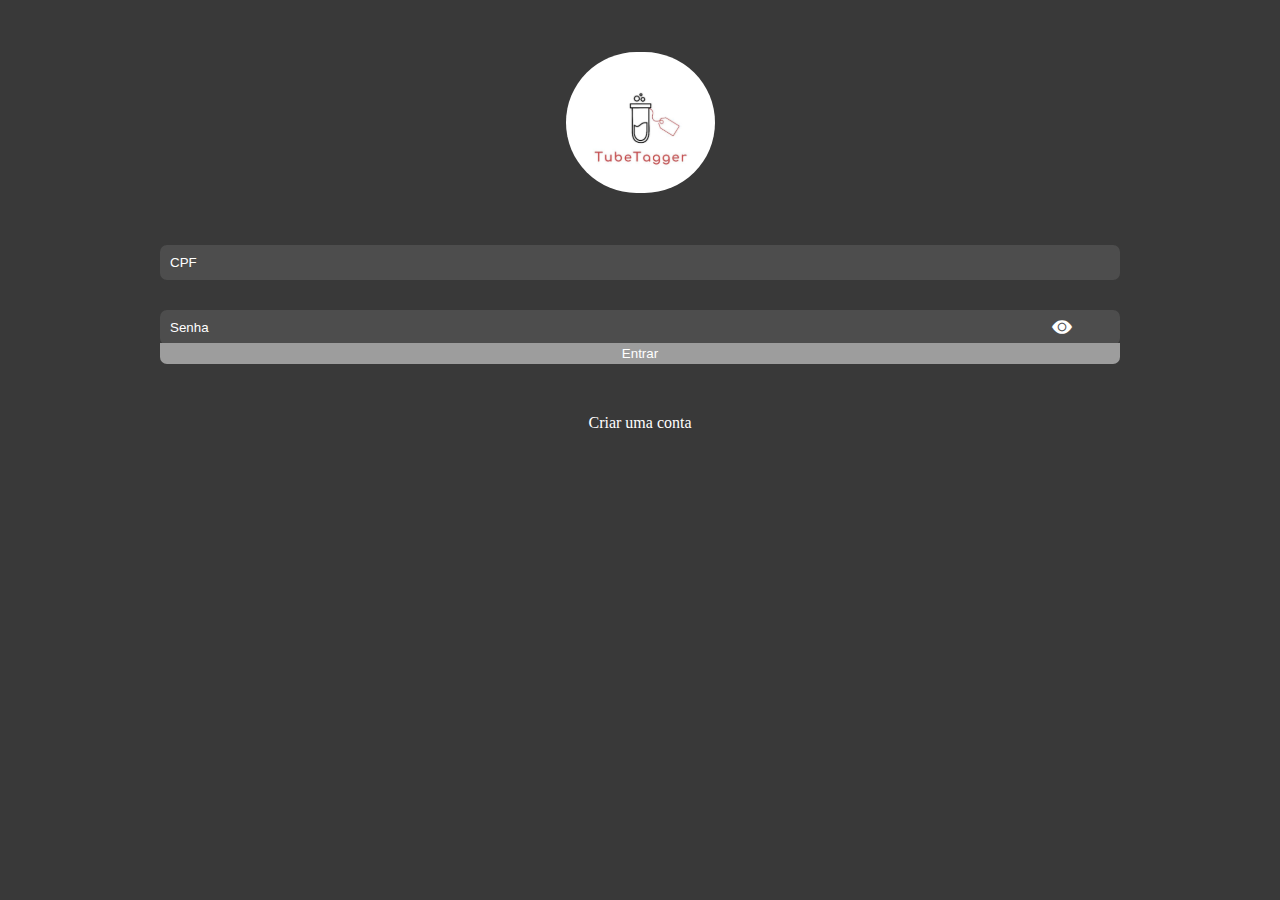
<file: index.html>
<!DOCTYPE html>
<html lang="en">
<head>
    <meta charset="UTF-8">
    <meta name="viewport" content="width=device-width, initial-scale=1.0">
    <title>TubeTagger</title>
    <link rel="stylesheet" href="style/style.css">
    <link rel="stylesheet" href="https://cdn.jsdelivr.net/npm/bootstrap-icons@1.11.3/font/bootstrap-icons.min.css">
</head>
<body>
    <main class="login">
        <img class="logo" src="svg/logo.svg" alt="logo TubeTagger">
        <form action="#">
            <input id="cpf" class="input_login" type="text" placeholder="CPF">
            <div class="div_senha">
                <input id="senha" class="input_login" type="password" placeholder="Senha">
                <i class="bi bi-eye-fill" id="btn-senha" onclick="mostrarSenha()"></i>
            </div>
            <input class="submit" type="submit" value="Entrar">
        </form>
        <a href="pages/register.html">
            <p>Criar uma conta</p>
        </a>
    </main>

    <script src="js/main.js"></script>
</body>
</html>
</file>
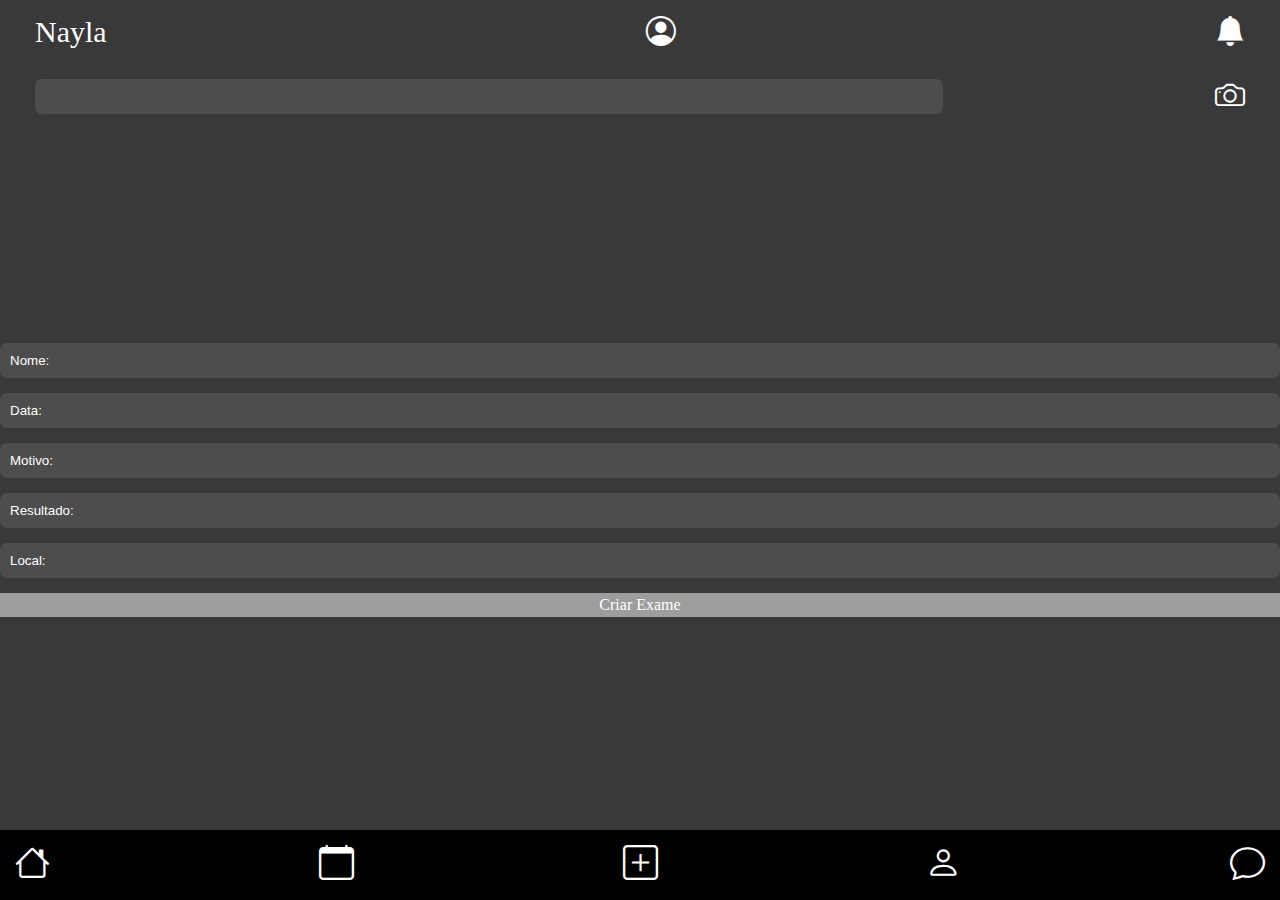
<file: pages/form.html>
<!DOCTYPE html>
<html lang="en">
<head>
    <meta charset="UTF-8">
    <meta name="viewport" content="width=device-width, initial-scale=1.0">
    <title>TubeTagger</title>
    <link rel="stylesheet" href="../style/style.css">
    <link rel="stylesheet" href="https://cdn.jsdelivr.net/npm/bootstrap-icons@1.11.3/font/bootstrap-icons.min.css">
</head>
<body>
    <div class="container">
        <header>
            <div>
                <p>Nayla</p>
                <i class="bi bi-person-circle"></i>
                <i class="bi bi-bell-fill"></i>
            </div>
            <div>
                <input type="search" class="input">
                <i class="bi bi-camera"></i>
            </div>
        </header>
        <main>
            <input class="input_login" type="text" placeholder="Nome:">
            <input class="input_login" type="text" placeholder="Data:">
            <input class="input_login" type="text" placeholder="Motivo:">
            <input class="input_login" type="text" placeholder="Resultado:">
            <input class="input_login" type="text" placeholder="Local:">
            <a href="homeM.html" class="redirect">Criar Exame</a>
        </main>
        <footer>
            <a href="homeM.html">
                <i class="bi bi-house"></i>
            </a>
            <i class="bi bi-calendar"></i>
            <i class="bi bi-plus-square"></i>
            <i class="bi bi-person"></i>
            <i class="bi bi-chat"></i>
        </footer>
    </div>
</body>
</html>
</file>
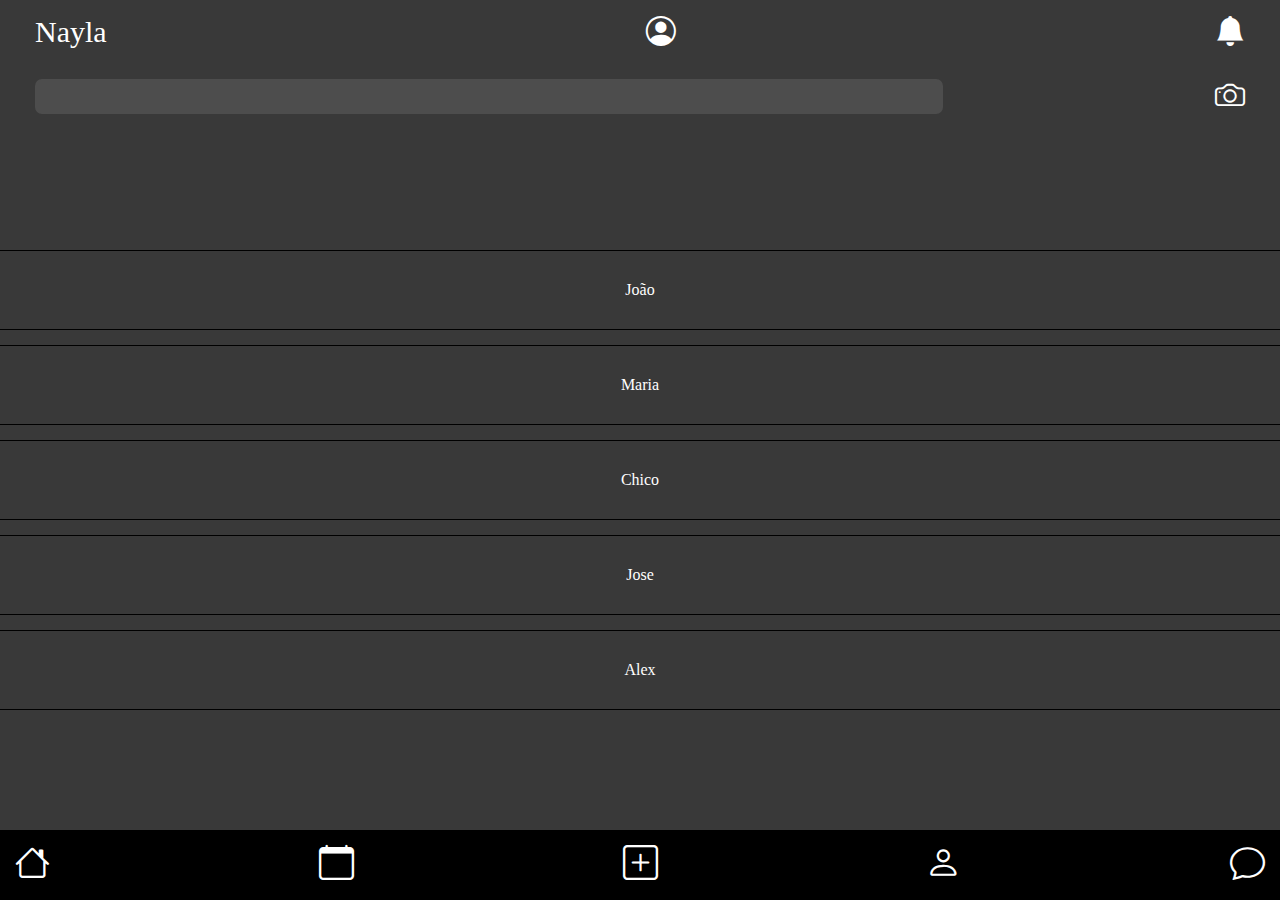
<file: pages/homeM.html>
<!DOCTYPE html>
<html lang="en">
<head>
    <meta charset="UTF-8">
    <meta name="viewport" content="width=device-width, initial-scale=1.0">
    <title>TubeTagger</title>
    <link rel="stylesheet" href="../style/style.css">
    <link rel="stylesheet" href="https://cdn.jsdelivr.net/npm/bootstrap-icons@1.11.3/font/bootstrap-icons.min.css">
</head>
<body>
    <div class="container">
        <header>
            <div>
                <p>Nayla</p>
                <i class="bi bi-person-circle"></i>
                <i class="bi bi-bell-fill"></i>
            </div>
            <div>
                <input type="search" class="input">
                <i class="bi bi-camera"></i>
            </div>
        </header>
        <main>
            <a href="resultM.html" class="main">
                <div class="resultados">
                    João
                </div>
            </a>
            <a href="resultM.html" class="main">
                <div class="resultados">
                    Maria
                </div>
            </a>
            <a href="resultM.html" class="main">
                <div class="resultados">
                    Chico
                </div>
            </a>
            <a href="resultM.html" class="main">
                <div class="resultados">
                    Jose
                </div>
            </a>
            <a href="resultM.html" class="main">
                <div class="resultados">
                    Alex
                </div>
            </a>
        </main>
        <footer>
            <a href="homeM.html">
                <i class="bi bi-house"></i>
            </a>
            <i class="bi bi-calendar"></i>
            <i class="bi bi-plus-square"></i>
            <i class="bi bi-person"></i>
            <i class="bi bi-chat"></i>
        </footer>
    </div>
</body>
</html>
</file>
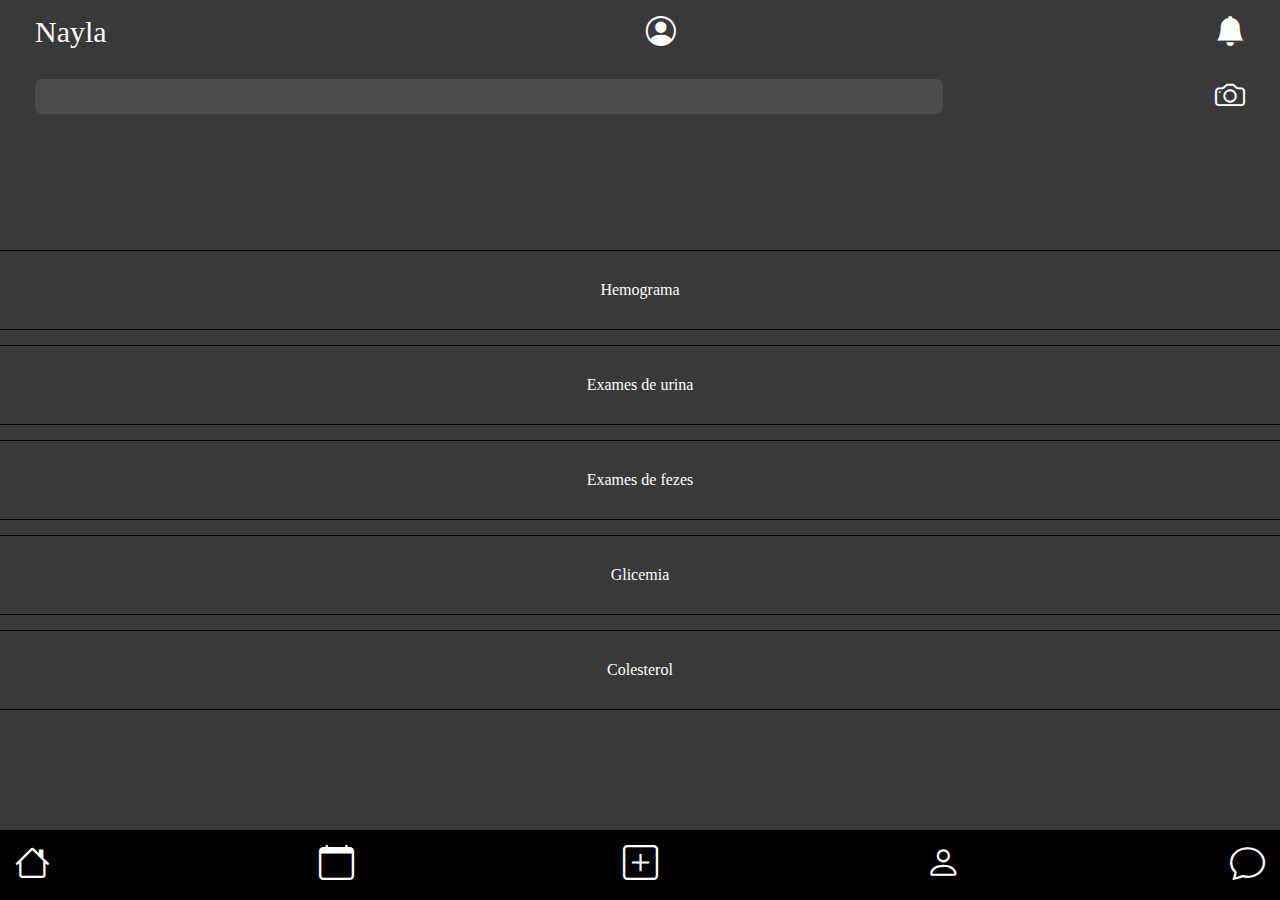
<file: pages/homeP.html>
<!DOCTYPE html>
<html lang="en">
<head>
    <meta charset="UTF-8">
    <meta name="viewport" content="width=device-width, initial-scale=1.0">
    <title>TubeTagger</title>
    <link rel="stylesheet" href="../style/style.css">
    <link rel="stylesheet" href="https://cdn.jsdelivr.net/npm/bootstrap-icons@1.11.3/font/bootstrap-icons.min.css">
</head>
<body>
    <div class="container">
        <header>
            <div>
                <p>Nayla</p>
                <i class="bi bi-person-circle"></i>
                <i class="bi bi-bell-fill"></i>
            </div>
            <div>
                <input type="search" class="input">
                <i class="bi bi-camera"></i>
            </div>
        </header>
        <main>
            <a href="resultP.html" class="main">
                <div class="resultados">
                    Hemograma
                </div>
            </a>
            <a href="resultP.html" class="main">
                <div class="resultados">
                    Exames de urina
                </div>
            </a>
            <a href="resultP.html" class="main">
                <div class="resultados">
                    Exames de fezes
                </div>
            </a>
            <a href="resultP.html" class="main">
                <div class="resultados">
                    Glicemia
                </div>
            </a>
            <a href="resultP.html" class="main">
                <div class="resultados">
                    Colesterol
                </div>
            </a>
        </main>
        <footer>
            <a href="homeP.html">
                <i class="bi bi-house"></i>
            </a>
            <i class="bi bi-calendar"></i>
            <i class="bi bi-plus-square"></i>
            <i class="bi bi-person"></i>
            <i class="bi bi-chat"></i>
        </footer>
    </div>
</body>
</html>
</file>
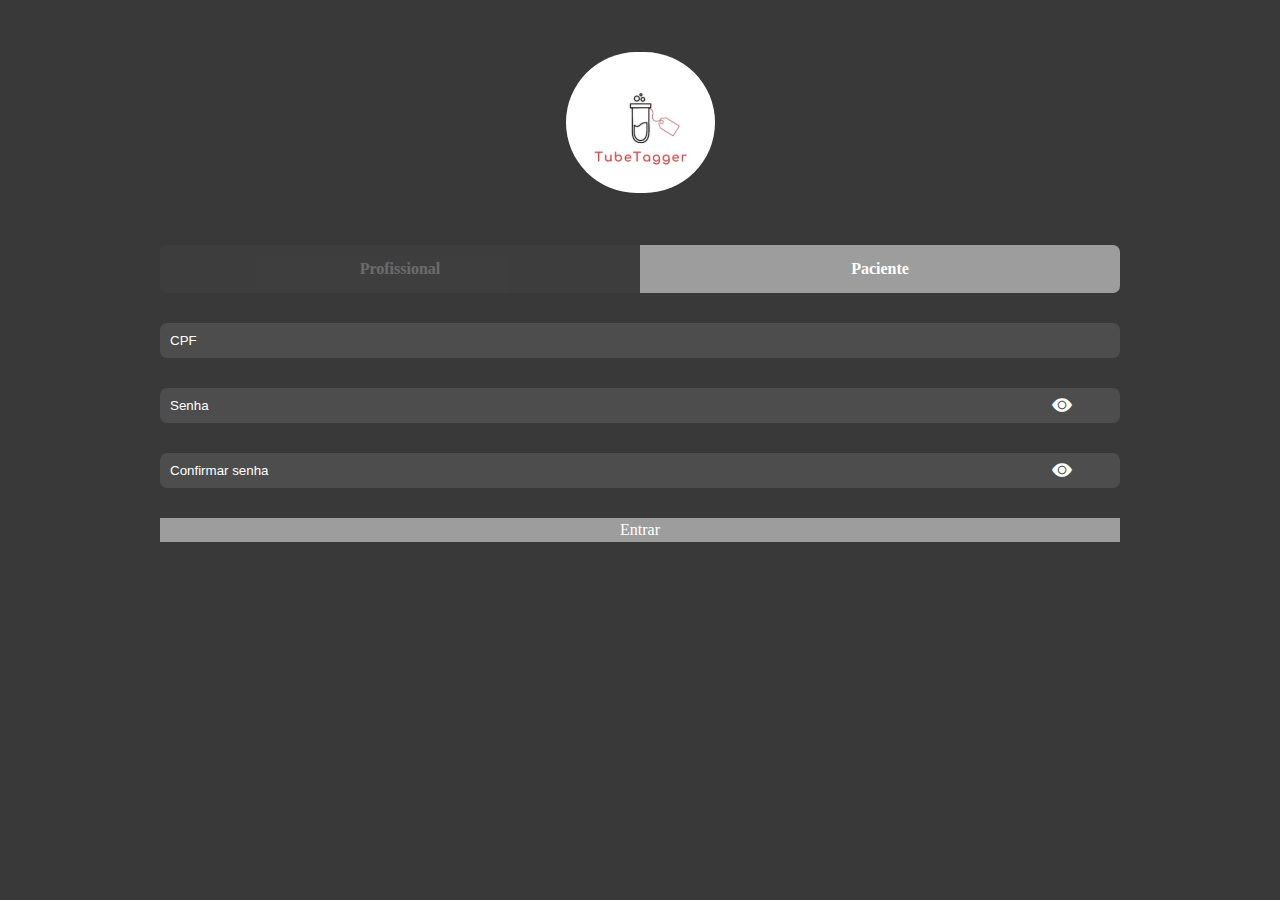
<file: pages/register.html>
<!DOCTYPE html>
<html lang="en">
<head>
    <meta charset="UTF-8">
    <meta name="viewport" content="width=device-width, initial-scale=1.0">
    <title>TubeTagger</title>
    <link rel="stylesheet" href="../style/style.css">
    <link rel="stylesheet" href="https://cdn.jsdelivr.net/npm/bootstrap-icons@1.11.3/font/bootstrap-icons.min.css">
</head>
<body>
    <main class="login">
        <img class="logo" src="../svg/logo.svg" alt="logo TubeTagger">
        <form action="#">
            <div class="selecao">
                <div class="nSelecionado left" id="profissional" onclick="profissionalF()">
                    <p>Profissional</p>
                </div>
                <div class="selecionado rigth" id="paciente" onclick="pacienteF()">
                    <p>Paciente</p>
                </div>
            </div>
            <input id="cpf" class="input_login" type="text" placeholder="CPF">
            <div class="div_senha">
                <input id="senha1" class="input_login senha" type="password" placeholder="Senha">
                <i class="bi bi-eye-fill" id="btn-senha1" onclick="mostrarSenha1()"></i>
            </div>
            <div class="div_senha">
                <input id="senha2" class="input_login senha" type="password" placeholder="Confirmar senha">
                <i class="bi bi-eye-fill" id="btn-senha2" onclick="mostrarSenha2()"></i>
            </div>
            <a href="homeM.html" id="M" class="redirect none">Entrar</a>
            <a href="homeP.html" id="P" class="redirect block">Entrar</a>
        </form>
    </main>
    <script src="../js/main.js"></script>
</body>
</html>
</file>
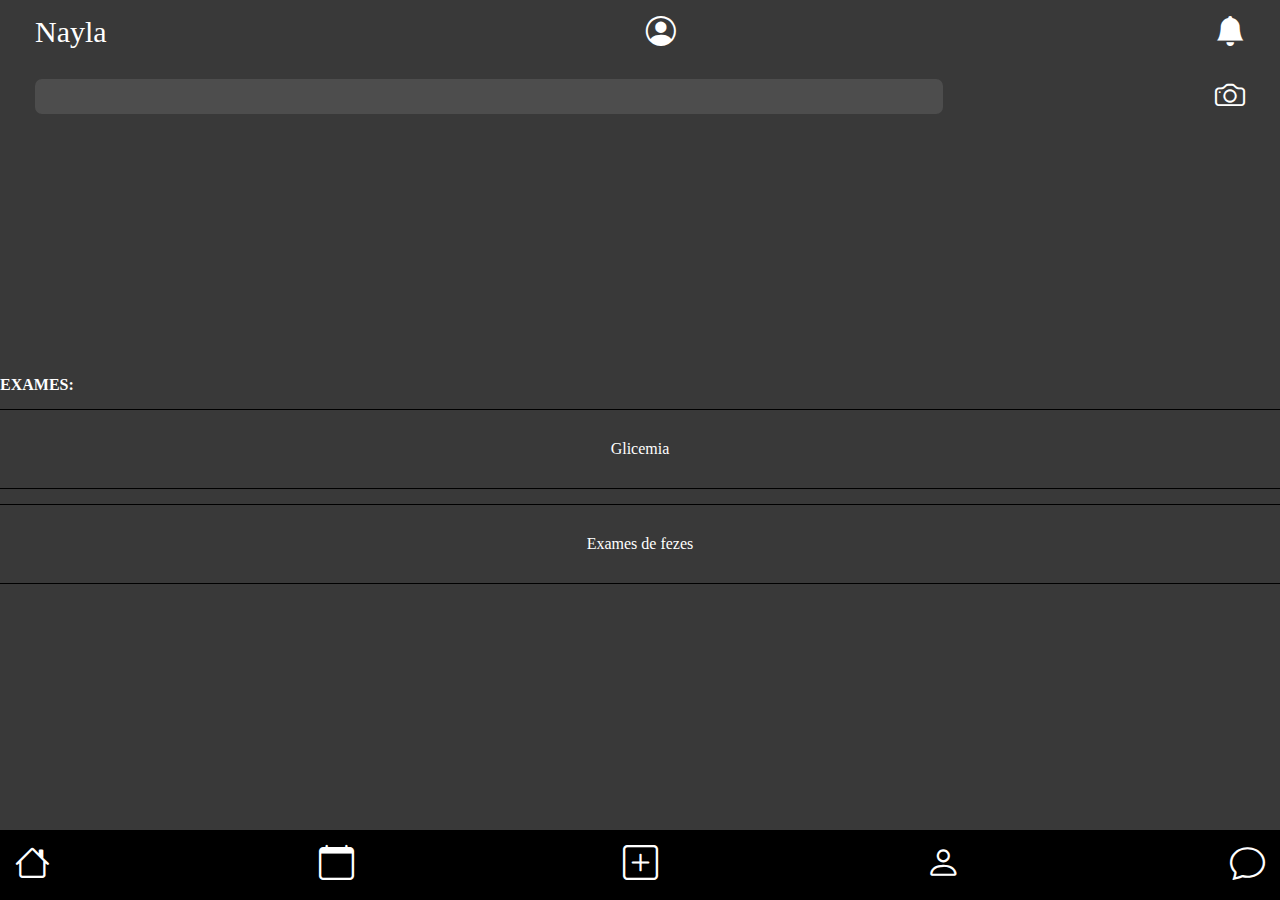
<file: pages/resultM.html>
<!DOCTYPE html>
<html lang="en">
<head>
    <meta charset="UTF-8">
    <meta name="viewport" content="width=device-width, initial-scale=1.0">
    <title>TubeTagger</title>
    <link rel="stylesheet" href="../style/style.css">
    <link rel="stylesheet" href="https://cdn.jsdelivr.net/npm/bootstrap-icons@1.11.3/font/bootstrap-icons.min.css">
</head>
<body>
    <div class="container">
        <header>
            <div>
                <p>Nayla</p>
                <i class="bi bi-person-circle"></i>
                <i class="bi bi-bell-fill"></i>
            </div>
            <div>
                <input type="search" class="input">
                <i class="bi bi-camera"></i>
            </div>
        </header>
        <main>
            <h4>EXAMES:</h4>
            <a href="resultP.html" class="main">
                <div class="resultados">
                    Glicemia
                </div>
            </a>
            <a href="" class="main">
                <div class="resultados">
                    Exames de fezes
                </div>
            </a>
        </main>
        <footer>
            <a href="homeM.html">
                <i class="bi bi-house"></i>
            </a>
            <i class="bi bi-calendar"></i>
            <a href="form.html">
                <i class="bi bi-plus-square"></i>
            </a>
            <i class="bi bi-person"></i>
            <i class="bi bi-chat"></i>
        </footer>
    </div>
</body>
</html>
</file>
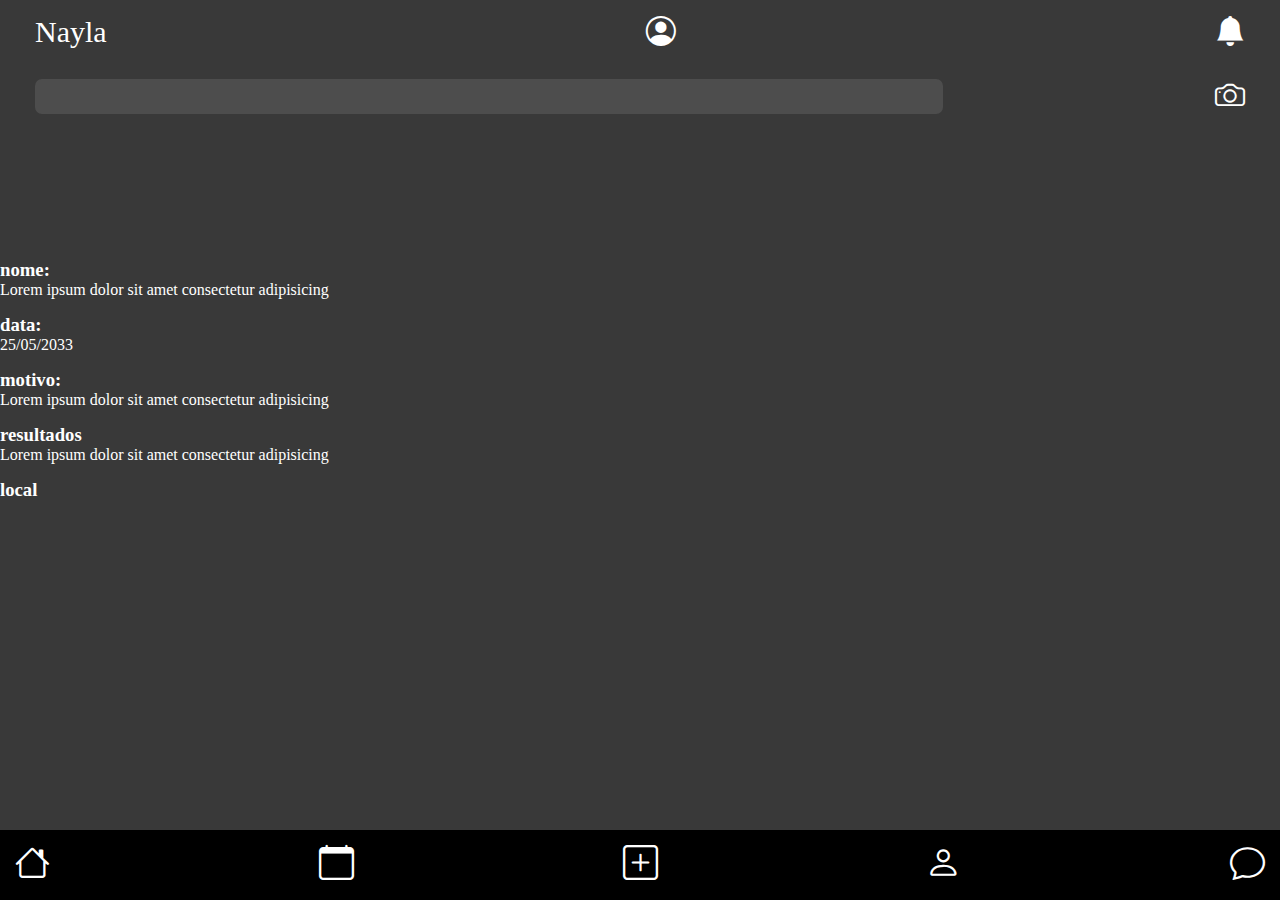
<file: pages/resultP.html>
<!DOCTYPE html>
<html lang="en">
<head>
    <meta charset="UTF-8">
    <meta name="viewport" content="width=device-width, initial-scale=1.0">
    <title>TubeTagger</title>
    <link rel="stylesheet" href="../style/style.css">
    <link rel="stylesheet" href="https://cdn.jsdelivr.net/npm/bootstrap-icons@1.11.3/font/bootstrap-icons.min.css">
</head>
<body>
    <div class="container">
        <header>
            <div>
                <p>Nayla</p>
                <i class="bi bi-person-circle"></i>
                <i class="bi bi-bell-fill"></i>
            </div>
            <div>
                <input type="search" class="input">
                <i class="bi bi-camera"></i>
            </div>
        </header>
        <main>
            <div class="comp">
                <h3>nome:</h3>
                <p>Lorem ipsum dolor sit amet consectetur adipisicing </p>
            </div>
            <div class="comp">
                <h3>data:</h3>
                <p>25/05/2033</p>
            </div>
            <div class="comp">
                <h3>motivo:</h3>
                <p>Lorem ipsum dolor sit amet consectetur adipisicing</p>
            </div>
            <div class="comp">
                <h3>resultados</h3>
                <p>Lorem ipsum dolor sit amet consectetur adipisicing</p>
            </div>
            <div class="comp">
                <h3>local</h3>
                <div class="map">
                    <iframe src="https://www.google.com/maps/embed?pb=!1m18!1m12!1m3!1d125902.82443333704!2d-35.82438071246139!3d-9.55527349871464!2m3!1f0!2f0!3f0!3m2!1i1024!2i768!4f13.1!3m3!1m2!1s0x7014583182c9cef%3A0xb79ad9a469440278!2sLaborat%C3%B3rio%20e%20Centro%20de%20Diagn%C3%B3stico%20Unimed%20Macei%C3%B3!5e0!3m2!1spt-BR!2sbr!4v1715631390459!5m2!1spt-BR!2sbr" width="200" height="200" style="border:0;" allowfullscreen="" loading="lazy" referrerpolicy="no-referrer-when-downgrade"></iframe>

                </div>
            </div>
        </main>
        <footer>
            <a href="homeP.html">
                <i class="bi bi-house"></i>
            </a>
            <i class="bi bi-calendar"></i>
            <i class="bi bi-plus-square"></i>
            <i class="bi bi-person"></i>
            <i class="bi bi-chat"></i>
        </footer>
    </div>
</body>
</html>
</file>
<file: style/style.css>
*{
    margin: 0;
    padding: 0;
    box-sizing: border-box;
    color: #FFF;
}
body{
    background-color: #393939;
}
.logo{
    width: 149px;
    height: 145px;
}
.login{
    display: flex;
    flex-direction: column;
    align-items: center;
    margin-top: 50px;
    gap: 50px;
}
form{
    display: flex;
    flex-direction: column;
    gap: 30px;
    width: 75%;
}
.input_login, .input{
    border: none;
    background-color: #4D4D4D;
    border-radius: 7px;
    padding: 10px;
    width: 100%;
}
::-webkit-input-placeholder {
    color: #FFF;
}
 :-moz-placeholder { /* Firefox 18- */
    color: #FFF;  
}
 ::-moz-placeholder {  /* Firefox 19+ */
    color: #FFF;  
}
:-ms-input-placeholder {  
    color: #FFF;  
}
input:focus{
    box-shadow: 0 0 0 0;
    border: 0 none;
    outline: 0;
} 
.div_senha{
    display: flex;
    align-items: center;
    position: relative;
}
form i{
    font-size: 20px;
    cursor: pointer;
    position: absolute;
    right: 5%;
}
.submit, .redirect{
    background-color: #9D9D9D;
    border: none;
    padding: 3px;
}
.submit{
    margin-top: -32px;
    z-index: 1;
    border-radius: 0 0 7px 7px;
}
.redirect{
    display: flex;
    justify-content: center;
    z-index: 1;
    text-decoration: none;
}
.submit_register{
    width: 75%;
    padding: 7px;
    z-index: -1;
}
.selecao{
    display: flex;
    font-weight: bold;
}
.selecao > div{
    width: 50%;
    padding: 15px;
    display: flex;
    justify-content: center;
}
.selecionado{
    background-color: #9D9D9D;
}
.nSelecionado{
    background-color: #4D4D4D;
    opacity: 25%;
}
.left{
    border-radius: 7px 0 0 7px;
}
.rigth{
    border-radius: 0 7px 7px 0;
}
header{
    width: 100%;
    display: flex;
    flex-direction: column;
    justify-content: center;
}
header > div{
    margin: 15px 35px;
    display: flex;
    justify-content: space-between;
    font-size: 30px;
}
.input{
    width: 75%;
}
.resultados{
    width: 100%;
    border-top: 1px #000 solid;
    border-bottom: 1px #000 solid;
    text-align: center;
    padding: 30px;
}
a{
    text-decoration: none;
}
.container{
    width: 100vw;
    height: 100vh;
    display: flex;
    flex-direction: column;
    justify-content: space-between;
}
footer{
    display: flex;
    align-items: center;
    justify-content: space-between;
    font-size: 35px;
    background-color: #000;
    padding: 15px;
}
.none{
    display: none;
}
.block{
    display: flex ;
}
main{
    display: flex;
    flex-direction: column;
    gap: 15px;
}
.map{
    display: flex;
    justify-content: center;
}
</file>
